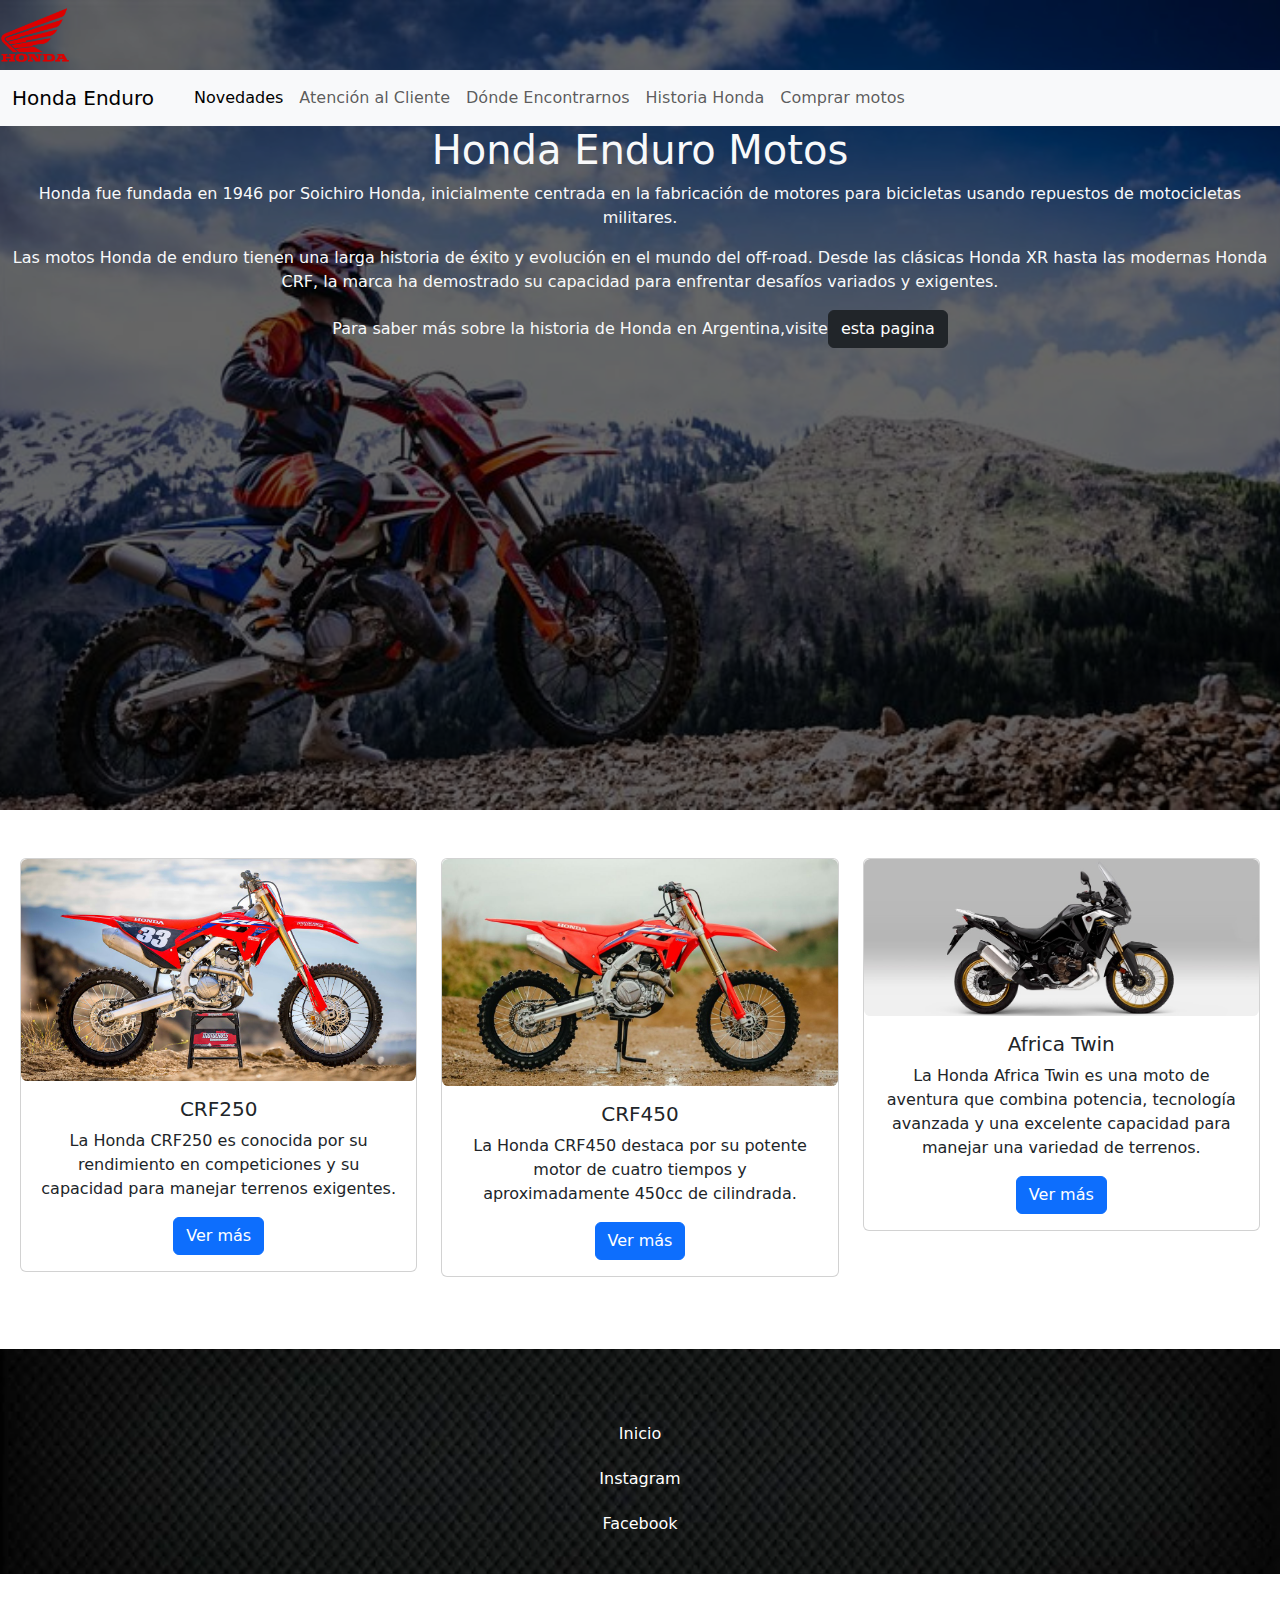
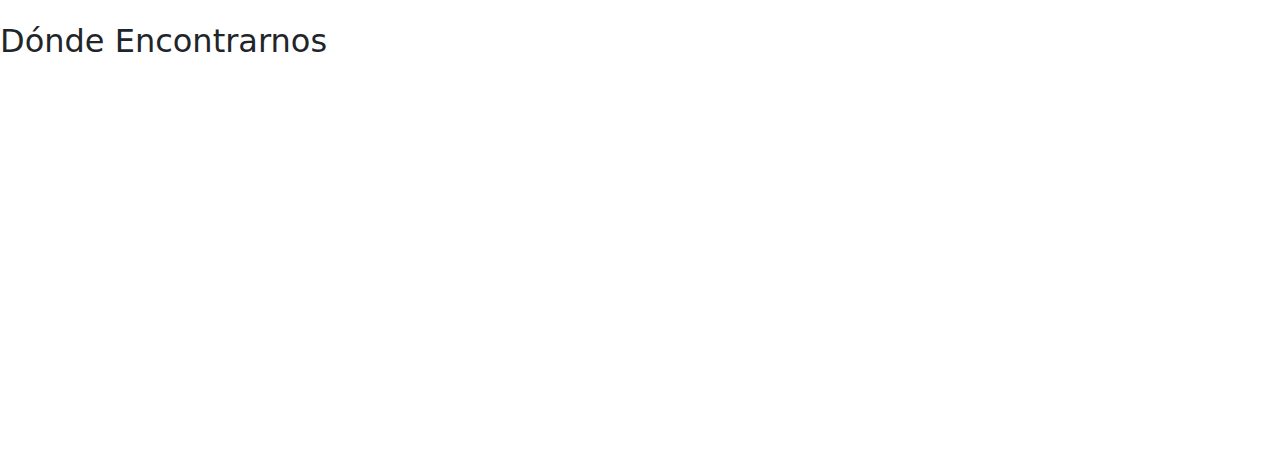
<file: index.html>
<!DOCTYPE html>
<html lang="es">
<head>
    <meta charset="UTF-8">
    <meta name="viewport" content="width=device-width, initial-scale=1.0">
    <title>HondaMotos</title>
    
    <link href="https://cdn.jsdelivr.net/npm/bootstrap@5.3.3/dist/css/bootstrap.min.css" rel="stylesheet" 
    integrity="sha384-QWTKZyjpPEjISv5WaRU9OFeRpok6YctnYmDr5pNlyT2bRjXh0JMhjY6hW+ALEwIH" crossorigin="anonymous">
    <!-- Link CSS -->
    <link rel="stylesheet" href="sass/styles.css">
    
</head>
<body>
    <header>
        <meta name="description" content="Honda motos">
        <meta name="keywords" content="Honda motos,Comprar moto Honda,Motos Honda precio,Modelos de motos Honda,Concesionarios Honda,Motos Honda 2024,Motos Honda en [ciudad]">

        <div class="oscurecerfondo">
            <img class="logo" src="imagenes/hondasinfondo.png" alt="Logo de Honda">
            <nav class="navbar navbar-expand-lg bg-body-tertiary">
                <div class="container-fluid">
                    <a class="navbar-brand" href="#">Honda Enduro</a>
                    <button class="navbar-toggler" type="button" data-bs-toggle="collapse" data-bs-target="#navbarNav" aria-controls="navbarNav" aria-expanded="false" aria-label="Toggle navigation">
                        <span class="navbar-toggler-icon"></span>
                    </button>
                    <div class="collapse navbar-collapse" id="navbarNav">
                        <ul class="navbar-nav">
                            <li class="nav-item">
                                <a class="nav-link active" aria-current="page" href="#inicio"></a>
                            </li>
                            <li class="nav-item">
                                <a class="nav-link active" aria-current="page" href="galeria/novedades.html">Novedades</a>
                            </li>
                            <li class="nav-item">
                                <a class="nav-link" href="atencion-al-cliente/atencion-cliente.html">Atención al Cliente</a>
                            </li>
                            <li class="nav-item">
                                <a class="nav-link" href="#ubicacion">Dónde Encontrarnos</a>
                            </li>
                            <li class="nav-item">
                                <a class="nav-link" href="historia-honda-arg/historia.html">Historia Honda</a>
                            </li>
                            <li class="nav-item">
                                <a class="nav-link" href="venta-motos/motos.html">Comprar motos</a>
                            </li>
                        </ul>
                    </div>
                </div>
            </nav>
            <!-- Historia -->
            <section class="text-light text-center h-75">
                <h1>Honda Enduro Motos</h1>
                <p>Honda fue fundada en 1946 por Soichiro Honda, inicialmente centrada en la fabricación de motores para bicicletas usando repuestos de motocicletas militares.</p>
                <p>Las motos Honda de enduro tienen una larga historia de éxito y evolución en el mundo del off-road. Desde las clásicas Honda XR hasta las modernas Honda CRF, la marca ha demostrado su capacidad para enfrentar desafíos variados y exigentes.</p>
                <p>Para saber más sobre la historia de Honda en Argentina,visite<a href="historia-honda-arg/historia.html" class="btn btn-dark">esta pagina</a></p>
            </section>
        </div>
    </header>

    <!-- Motos -->
    <section class="motos container-fluid py-5">
        <div class="row">
            <div class="col-12 col-md-4 mb-4">
                <div class="card" style="width: 100%;">
                    <img src="imagenes/crf250.jpg" class="card-img-top" alt="Moto CRF250">
                    <div class="card-body">
                        <h5 class="card-title">CRF250</h5>
                        <p class="card-text">La Honda CRF250 es conocida por su rendimiento en competiciones y su capacidad para manejar terrenos exigentes.</p>
                        <a href="venta-motos/motos.html" target="_blank" class="btn btn-primary">Ver más</a>
                    </div>
                </div>
            </div>
            <div class="col-12 col-md-4 mb-4">
                <div class="card" style="width: 100%;">
                    <img src="imagenes/crf450.jpeg" class="card-img-top" alt="Moto CRF450">
                    <div class="card-body">
                        <h5 class="card-title">CRF450</h5>
                        <p class="card-text">La Honda CRF450 destaca por su potente motor de cuatro tiempos y aproximadamente 450cc de cilindrada.</p>
                        <a href="venta-motos/motos.html" target="_blank" class="btn btn-primary">Ver más</a>
                    </div>
                </div>
            </div>
            <div class="col-12 col-md-4 mb-4">
                <div class="card" style="width: 100%;">
                    <img src="imagenes/africanegra.jpg" class="card-img-top" alt="Moto Africa Twin">
                    <div class="card-body">
                        <h5 class="card-title">Africa Twin</h5>
                        <p class="card-text">La Honda Africa Twin es una moto de aventura que combina potencia, tecnología avanzada y una excelente capacidad para manejar una variedad de terrenos.</p>
                        <a href="venta-motos/motos.html" target="_blank" class="btn btn-primary">Ver más</a>
                    </div>
                </div>
            </div>
        </div>
    </section>

    <!-- Fondo Negro y Footer -->
    <section class="fondonegro py-5">
        <div class="contacto text-center">
            <a href="#" class="d-block mb-3">Inicio</a>
            <a href="https://www.instagram.com/hondamotosargentina/" class="d-block mb-3">Instagram</a>
            <a href="https://www.facebook.com/HondaMotorArgentina?locale=es_LA" class="d-block mb-3">Facebook</a>
        </div>
    </section>

    <!-- Ubicación -->
    <section id="ubicacion" class="py-5">
        <h2>Dónde Encontrarnos</h2>
        <iframe src="https://www.google.com/maps/embed?pb=!1m18!1m12!1m3!1d52406.5152696939!2d-58.30929992465599!3d-34.82085297630572!2m3!1f0!2f0!3f0!3m2!1i1024!2i768!4f13.1!3m3!1m2!1s0x95a3293c81df57f7%3A0x75605ebd8b5603ce!2sHonda%20Motosur!5e0!3m2!1ses-419!2sar!4v1721252859221!5m2!1ses-419!2sar" width="100%" height="350" style="border:0;" allowfullscreen="" loading="lazy" referrerpolicy="no-referrer-when-downgrade"></iframe>
    </section>

    <script src="https://cdn.jsdelivr.net/npm/bootstrap@5.3.3/dist/js/bootstrap.bundle.min.js" integrity="sha384-YvpcrYf0tY3lHB60NNkmXc5s9fDVZLESaAA55NDzOxhy9GkcIdslK1eN7N6jIeHz" crossorigin="anonymous"></script>
</body>
</html>
</file>
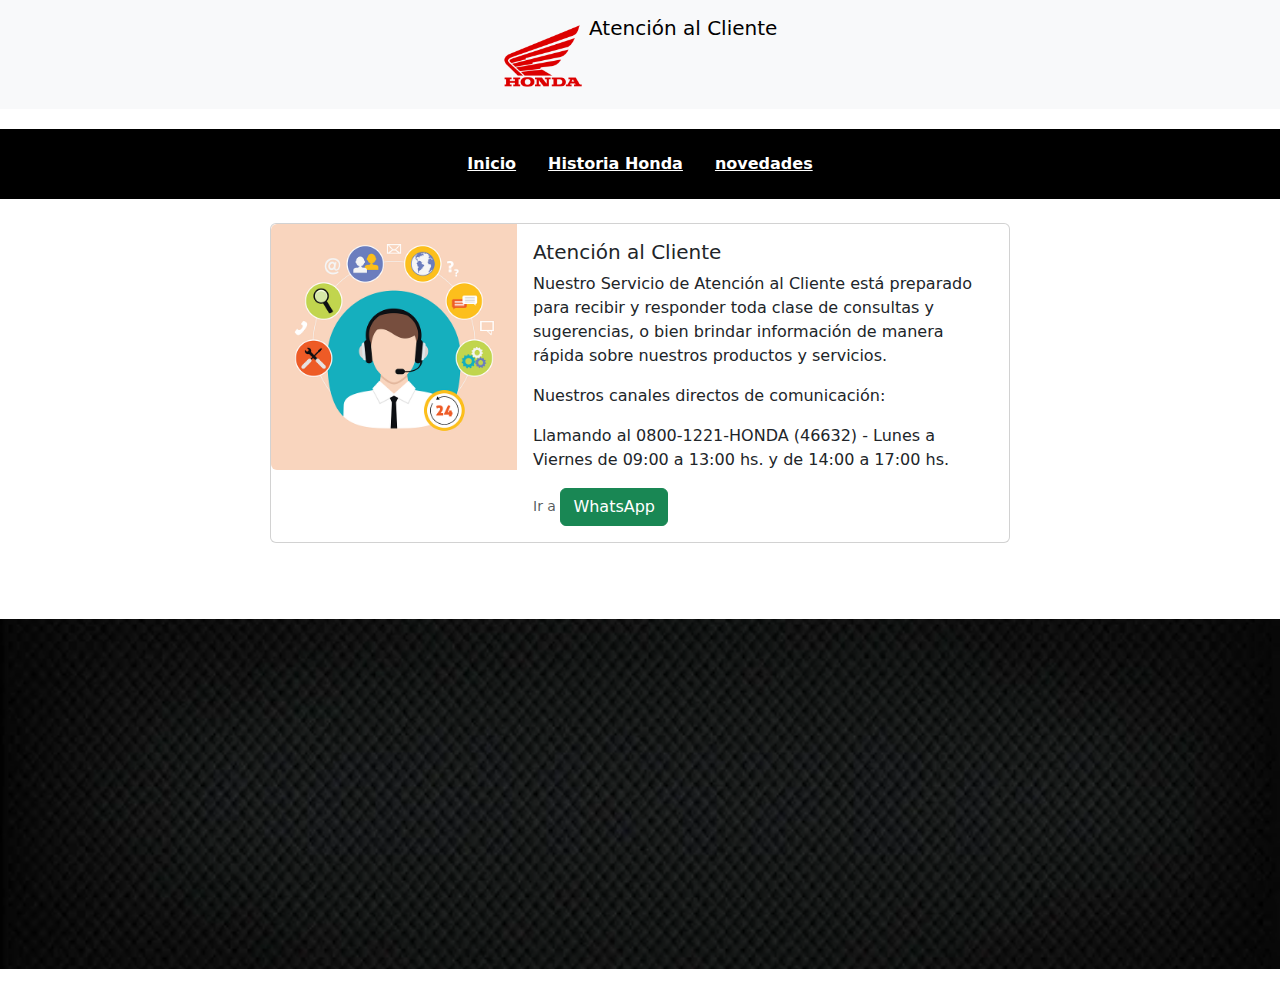
<file: atencion-al-cliente/atencion-cliente.html>
<!DOCTYPE html>
<html lang="es">
<head>
    <meta charset="UTF-8">
    <meta name="viewport" content="width=device-width, initial-scale=1.0">
    <title>Atención al Cliente</title>
    <!-- Link CSS -->
    <link rel="stylesheet" href="../sass/atencion-cliente.css">
    <link href="https://cdn.jsdelivr.net/npm/bootstrap@5.3.3/dist/css/bootstrap.min.css" rel="stylesheet" integrity="sha384-QWTKZyjpPEjISv5WaRU9OFeRpok6YctnYmDr5pNlyT2bRjXh0JMhjY6hW+ALEwIH" crossorigin="anonymous">
</head>
<body>
    <!-- Navbar -->
    <nav class="navbar bg-body-tertiary">
        <div class="container-fluid text-center">
            <a class="navbar-brand mx-auto" href="#">
                <img src="../imagenes/hondasinfondo.png" alt="Logo Honda" width="80" height="80" class="d-inline-block align-text-top">
                Atención al Cliente                    
            </a>
        </div>
    </nav>

    <!-- Barra de navegación secundaria -->
    <div class="barra-negra d-flex justify-content-center py-2">
        <a href="../index.html" class="text-white mx-3">Inicio</a>
        <a href="../historia-honda-arg/historia.html" class="text-white mx-3">Historia Honda</a>
        <a href="../galeria/novedades.html" class="text-white mx-3">novedades</a>
    </div>

  
    <div class="container d-flex justify-content-center my-4">
        <div class="card mb-3" style="max-width: 740px;">
            <div class="row g-0">
                <div class="col-md-4">
                    <img src="../img-atencion-cliente/atencion-cliente.webp" class="img-fluid rounded-start" alt="Atención al Cliente">
                </div>
                <div class="col-md-8">
                    <div class="card-body">
                        <h5 class="card-title">Atención al Cliente</h5>
                        <p class="card-text">Nuestro Servicio de Atención al Cliente está preparado para recibir y responder toda clase de consultas y sugerencias, o bien brindar información de manera rápida sobre nuestros productos y servicios.</p>
                        <p>Nuestros canales directos de comunicación:</p>
                        <p>Llamando al 0800-1221-HONDA (46632) - Lunes a Viernes de 09:00 a 13:00 hs. y de 14:00 a 17:00 hs.</p>
                        <p class="card-text">
                            <small class="text-body-secondary">
                                Ir a <a href="https://www.whatsapp.com/?lang=es_LA" class="btn btn-success" target="_blank" rel="noopener noreferrer">WhatsApp</a>
                            </small>
                        </p>
                    </div>
                </div>
            </div>
        </div>
    </div>

    <div class="oscurecerfondo py-3">
        <div class="barra-negra-dos"></div>
    </div>

    <!-- Scripts de Bootstrap -->
    <script src="https://cdn.jsdelivr.net/npm/bootstrap@5.3.3/dist/js/bootstrap.bundle.min.js" integrity="sha384-YvpcrYf0tY3lHB60NNkmXc5s9fDVZLESaAA55NDzOxhy9GkcIdslK1eN7N6jIeHz" crossorigin="anonymous"></script>
</body>
</html>
</file>
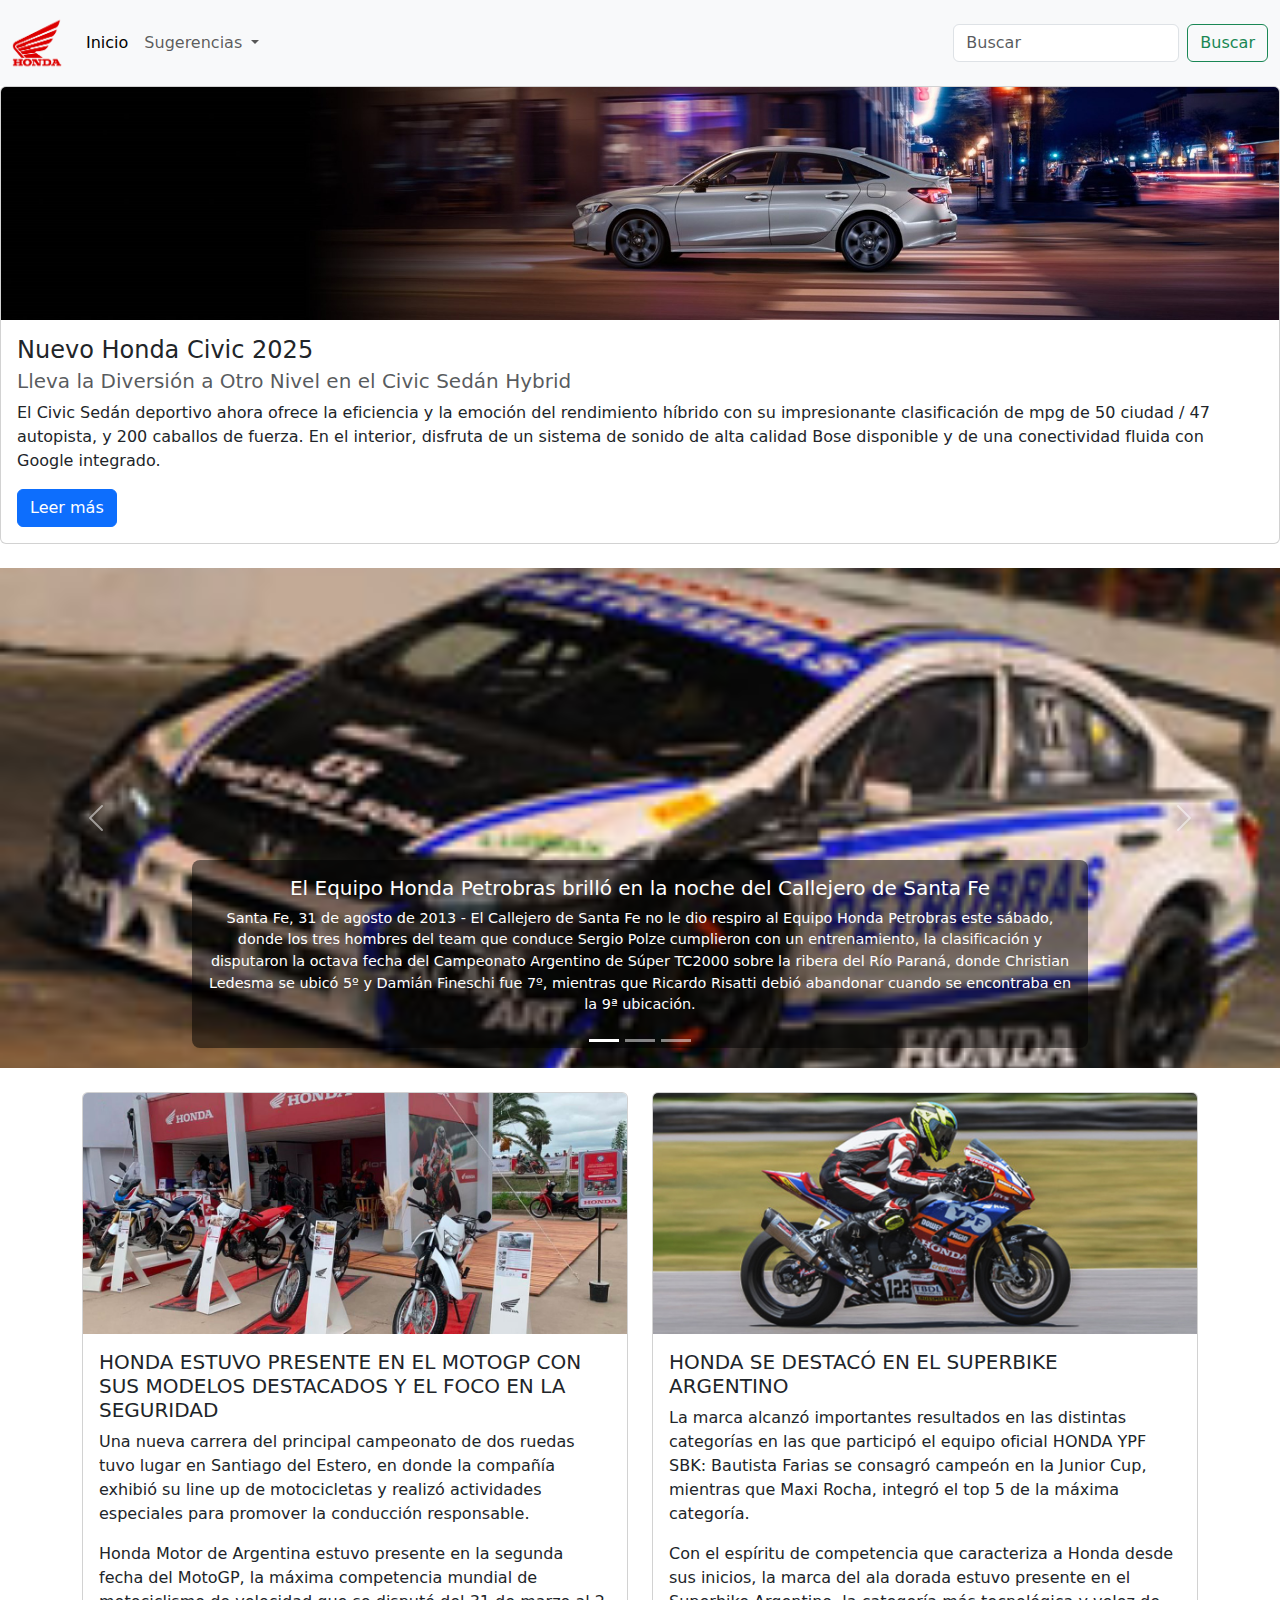
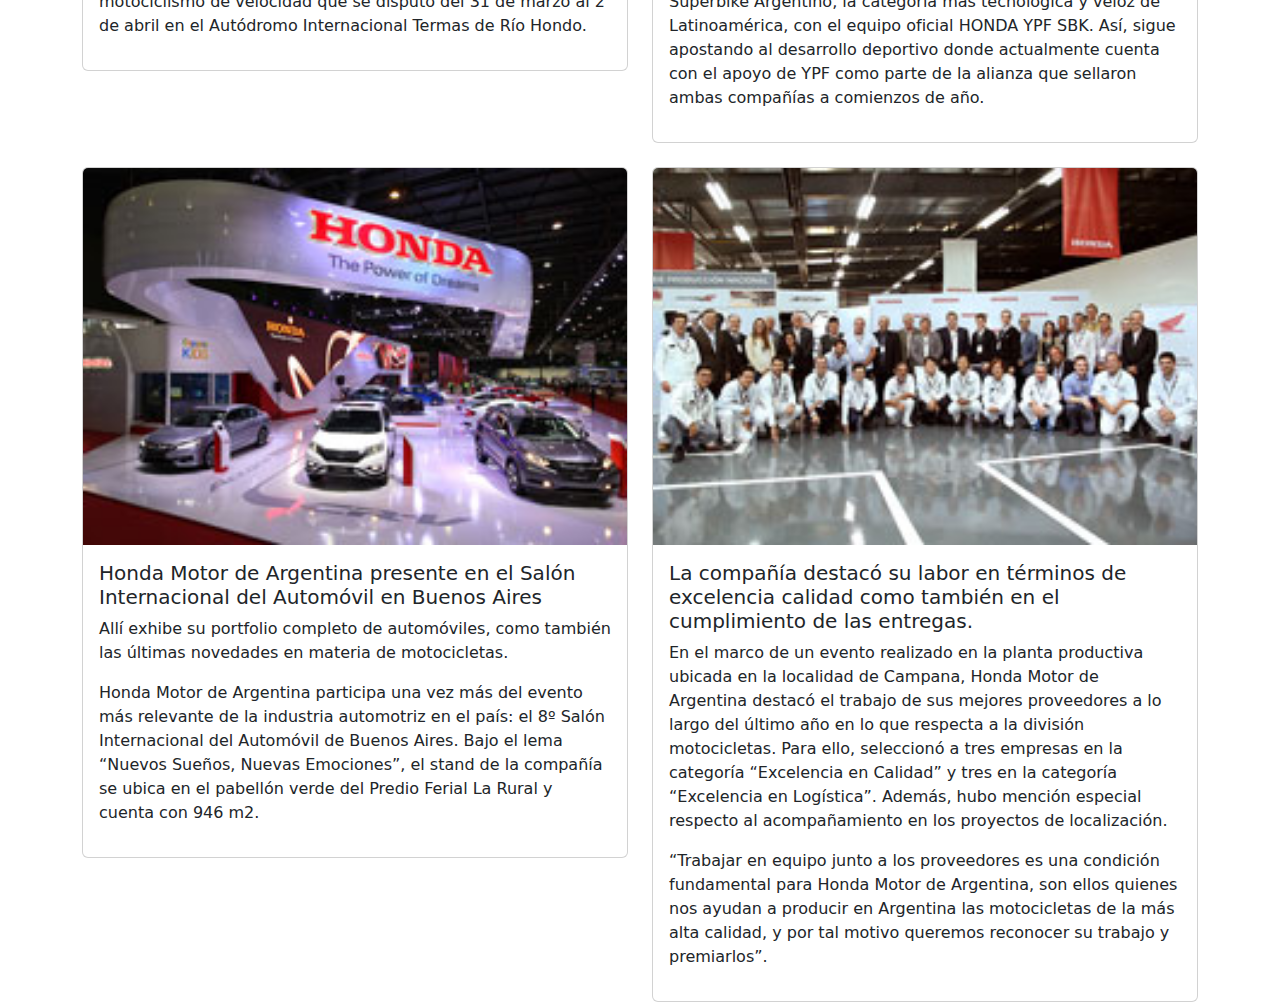
<file: galeria/novedades.html>
<!DOCTYPE html>
<html lang="es">
<head>
    <meta charset="UTF-8">
    <meta name="viewport" content="width=device-width, initial-scale=1.0">
    <meta name="description" content="Página de novedades de Honda con noticias sobre modelos, eventos y más.">
    <title>Novedades Honda</title>
    
    <!-- Bootstrap CSS -->
    <link href="https://cdn.jsdelivr.net/npm/bootstrap@5.3.3/dist/css/bootstrap.min.css" rel="stylesheet" integrity="sha384-QWTKZyjpPEjISv5WaRU9OFeRpok6YctnYmDr5pNlyT2bRjXh0JMhjY6hW+ALEwIH" crossorigin="anonymous">
    <link rel="stylesheet" href="../sass/novedades.css">
</head>
<body>
    <!-- Navegación -->
    <nav class="navbar navbar-expand-lg navbar-light bg-body-tertiary">
        <div class="container-fluid">
            <a class="navbar-brand" href="../index.html">
                <img src="../imagenes/hondasinfondo.png" alt="Logo de Honda" width="50" height="60">
            </a>
            <button class="navbar-toggler" type="button" data-bs-toggle="collapse" data-bs-target="#navbarSupportedContent" aria-controls="navbarSupportedContent" aria-expanded="false" aria-label="Toggle navigation">
                <span class="navbar-toggler-icon"></span>
            </button>
            <div class="collapse navbar-collapse" id="navbarSupportedContent">
                <ul class="navbar-nav me-auto mb-2 mb-lg-0">
                    <li class="nav-item">
                        <a class="nav-link active" aria-current="page" href="../index.html">Inicio</a>
                    </li>
                    <li class="nav-item dropdown">
                        <a class="nav-link dropdown-toggle" href="#" role="button" data-bs-toggle="dropdown" aria-expanded="false">
                            Sugerencias
                        </a>
                        <ul class="dropdown-menu">
                            <li><a class="dropdown-item" href="../venta-motos/motos.html">Comprar motos</a></li>
                            <li><a class="dropdown-item" href="#tendencia">Tendencia</a></li>
                            <li><a class="dropdown-item" href="../atencion-al-cliente/atencion-cliente.html">Atención al Cliente</a></li>
                        </ul>
                    </li>
                </ul>
                <form class="d-flex" role="search">
                    <input class="form-control me-2" type="search" placeholder="Buscar" aria-label="Search">
                    <button class="btn btn-outline-success" type="submit">Buscar</button>
                </form>
            </div>
        </div>
    </nav>

    <!-- Contenido Principal -->
    <header>
        <!-- Sección de Información del Honda Civic -->
        <section class="mb-4">
            <div class="card">
                <img src="img-novedades/honda-civic.jpg" class="card-img-top" alt="Honda Civic">
                <div class="card-body">
                    <h4 class="card-title">Nuevo Honda Civic 2025</h4>
                    <h5 class="card-subtitle mb-2 text-muted">Lleva la Diversión a Otro Nivel en el Civic Sedán Hybrid</h5>
                    <p class="card-text">El Civic Sedán deportivo ahora ofrece la eficiencia y la emoción del rendimiento híbrido con su impresionante clasificación de mpg de 50 ciudad / 47 autopista, y 200 caballos de fuerza. En el interior, disfruta de un sistema de sonido de alta calidad Bose disponible y de una conectividad fluida con Google integrado.</p>
                    <a href="#" class="btn btn-primary">Leer más</a>
                </div>
            </div>
        </section>

        <!-- Carrusel -->
        <section id="tendencia" class="mb-4">
            <div id="carouselExampleCaptions" class="carousel slide">
                <div class="carousel-indicators">
                    <button type="button" data-bs-target="#carouselExampleCaptions" data-bs-slide-to="0" class="active" aria-current="true" aria-label="Slide 1"></button>
                    <button type="button" data-bs-target="#carouselExampleCaptions" data-bs-slide-to="1" aria-label="Slide 2"></button>
                    <button type="button" data-bs-target="#carouselExampleCaptions" data-bs-slide-to="2" aria-label="Slide 3"></button>
                </div>
                <div class="carousel-inner">
                    <div class="carousel-item active">
                        <img src="img-novedades/petrobras.jpg" class="d-block w-100" alt="Evento Honda Petrobras">
                        <div class="carousel-caption d-none d-md-block">
                            <h5>El Equipo Honda Petrobras brilló en la noche del Callejero de Santa Fe</h5>
                            <p>Santa Fe, 31 de agosto de 2013 - El Callejero de Santa Fe no le dio respiro al Equipo Honda Petrobras este sábado, donde los tres hombres del team que conduce Sergio Polze cumplieron con un entrenamiento, la clasificación y disputaron la octava fecha del Campeonato Argentino de Súper TC2000 sobre la ribera del Río Paraná, donde Christian Ledesma se ubicó 5º y Damián Fineschi fue 7º, mientras que Ricardo Risatti debió abandonar cuando se encontraba en la 9ª ubicación.</p>
                        </div>
                    </div>
                    <div class="carousel-item">
                        <img src="img-novedades/petrobras2.jpg" class="d-block w-100" alt="Evento Honda Petrobras en Junín">
                        <div class="carousel-caption d-none d-md-block">
                            <h5>Muy buen resultado del Equipo Honda Petrobras en Junín</h5>
                            <p>Junín, 10 de agosto de 2013 - Con una gran remontada de Damián Fineschi, que largó 20º y llegó en 7º lugar, el Equipo Honda Petrobras consiguió traducir en números sus esfuerzos en la séptima final del Campeonato Argentino de Súper TC2000 este sábado en Junín, donde además tanto Ricardo Risatti como Christian Ledesma fueron protagonistas destacados del equipo que dirige Sergio Polze.</p>
                        </div>
                    </div>
                    <div class="carousel-item">
                        <img src="img-novedades/petrobras3.jpg" class="d-block w-100" alt="Evento Honda Petrobras en Termas de Río Hondo">
                        <div class="carousel-caption d-none d-md-block">
                            <h5>Excelente domingo del Equipo Honda Petrobras en Termas de Río Hondo</h5>
                            <p>Santiago del Estero, 14 de julio de 2013. El Equipo Honda Petrobras se va por demás satisfecho de este singular trazado luego de haber sido protagonista destacado de la 6ª etapa del Campeonato Argentino de Súper TC2000, donde sus 3 representantes terminaron dentro de los 11 mejores sumando importantes puntos para el equipo que dirige Sergio Polze.</p>
                        </div>
                    </div>
                </div>
                <button class="carousel-control-prev" type="button" data-bs-target="#carouselExampleCaptions" data-bs-slide="prev">
                    <span class="carousel-control-prev-icon" aria-hidden="true"></span>
                    <span class="visually-hidden">Previous</span>
                </button>
                <button class="carousel-control-next" type="button" data-bs-target="#carouselExampleCaptions" data-bs-slide="next">
                    <span class="carousel-control-next-icon" aria-hidden="true"></span>
                    <span class="visually-hidden">Next</span>
                </button>
            </div>
        </section>
        

        <!-- Galería -->
        <section id="galeria">
            <div class="container">
                <div class="row row-cols-1 row-cols-md-2 g-4">
                    <div class="col">
                        <div class="card">
                            <img src="img-novedades/motos-honda-galeria.jpg" class="card-img-top" alt="Motos Honda">
                            <div class="card-body">
                                <h5 class="card-title">HONDA ESTUVO PRESENTE EN EL MOTOGP CON SUS MODELOS DESTACADOS Y EL FOCO EN LA SEGURIDAD</h5>
                                <p class="card-text">Una nueva carrera del principal campeonato de dos ruedas tuvo lugar en Santiago del Estero, en donde la compañía exhibió su line up de motocicletas y realizó actividades especiales para promover la conducción responsable.</p>
                                <p>Honda Motor de Argentina estuvo presente en la segunda fecha del MotoGP, la máxima competencia mundial de motociclismo de velocidad que se disputó del 31 de marzo al 2 de abril en el Autódromo Internacional Termas de Río Hondo.</p>
                            </div>
                        </div>
                    </div>
                    <div class="col">
                        <div class="card">
                            <img src="img-novedades/honda-bike-galeria.jpg" class="card-img-top" alt="Honda Superbike">
                            <div class="card-body">
                                <h5 class="card-title">HONDA SE DESTACÓ EN EL SUPERBIKE ARGENTINO</h5>
                                <p class="card-text">La marca alcanzó importantes resultados en las distintas categorías en las que participó el equipo oficial HONDA YPF SBK: Bautista Farias se consagró campeón en la Junior Cup, mientras que Maxi Rocha, integró el top 5 de la máxima categoría.</p>
                                <p>Con el espíritu de competencia que caracteriza a Honda desde sus inicios, la marca del ala dorada estuvo presente en el Superbike Argentino, la categoría más tecnológica y veloz de Latinoamérica, con el equipo oficial HONDA YPF SBK. Así, sigue apostando al desarrollo deportivo donde actualmente cuenta con el apoyo de YPF como parte de la alianza que sellaron ambas compañías a comienzos de año.</p>
                            </div>
                        </div>
                    </div>
                    <div class="col">
                        <div class="card">
                            <img src="img-novedades/honda-autos-galeria.jpg" class="card-img-top" alt="Honda Motor de Argentina">
                            <div class="card-body">
                                <h5 class="card-title">Honda Motor de Argentina presente en el Salón Internacional del Automóvil en Buenos Aires</h5>
                                <p class="card-text">Allí exhibe su portfolio completo de automóviles, como también las últimas novedades en materia de motocicletas.</p>
                                <p>Honda Motor de Argentina participa una vez más del evento más relevante de la industria automotriz en el país: el 8º Salón Internacional del Automóvil de Buenos Aires. Bajo el lema “Nuevos Sueños, Nuevas Emociones”, el stand de la compañía se ubica en el pabellón verde del Predio Ferial La Rural y cuenta con 946 m2.</p>
                            </div>
                        </div>
                    </div>
                    <div class="col">
                        <div class="card">
                            <img src="img-novedades/honda-provedores-galeria.jpg" class="card-img-top" alt="Proveedores de la división de motos">
                            <div class="card-body">
                                <h5 class="card-title">La compañía destacó su labor en términos de excelencia calidad como también en el cumplimiento de las entregas.</h5>
                                <p class="card-text">En el marco de un evento realizado en la planta productiva ubicada en la localidad de Campana, Honda Motor de Argentina destacó el trabajo de sus mejores proveedores a lo largo del último año en lo que respecta a la división motocicletas. Para ello, seleccionó a tres empresas en la categoría “Excelencia en Calidad” y tres en la categoría “Excelencia en Logística”. Además, hubo mención especial respecto al acompañamiento en los proyectos de localización.</p>
                                <p>“Trabajar en equipo junto a los proveedores es una condición fundamental para Honda Motor de Argentina, son ellos quienes nos ayudan a producir en Argentina las motocicletas de la más alta calidad, y por tal motivo queremos reconocer su trabajo y premiarlos”.</p>
                            </div>
                        </div>
                    </div>
                </div>
            </div>
        </section>
    </header>

    <!-- Scripts de Bootstrap -->
    <script src="https://cdn.jsdelivr.net/npm/bootstrap@5.3.3/dist/js/bootstrap.bundle.min.js" integrity="sha384-YvpcrYf0tY3lHB60NNkmXc5s9fDVZLESaAA55NDzOxhy9GkcIdslK1eN7N6jIeHz" crossorigin="anonymous"></script>
</body>
</html>
</file>
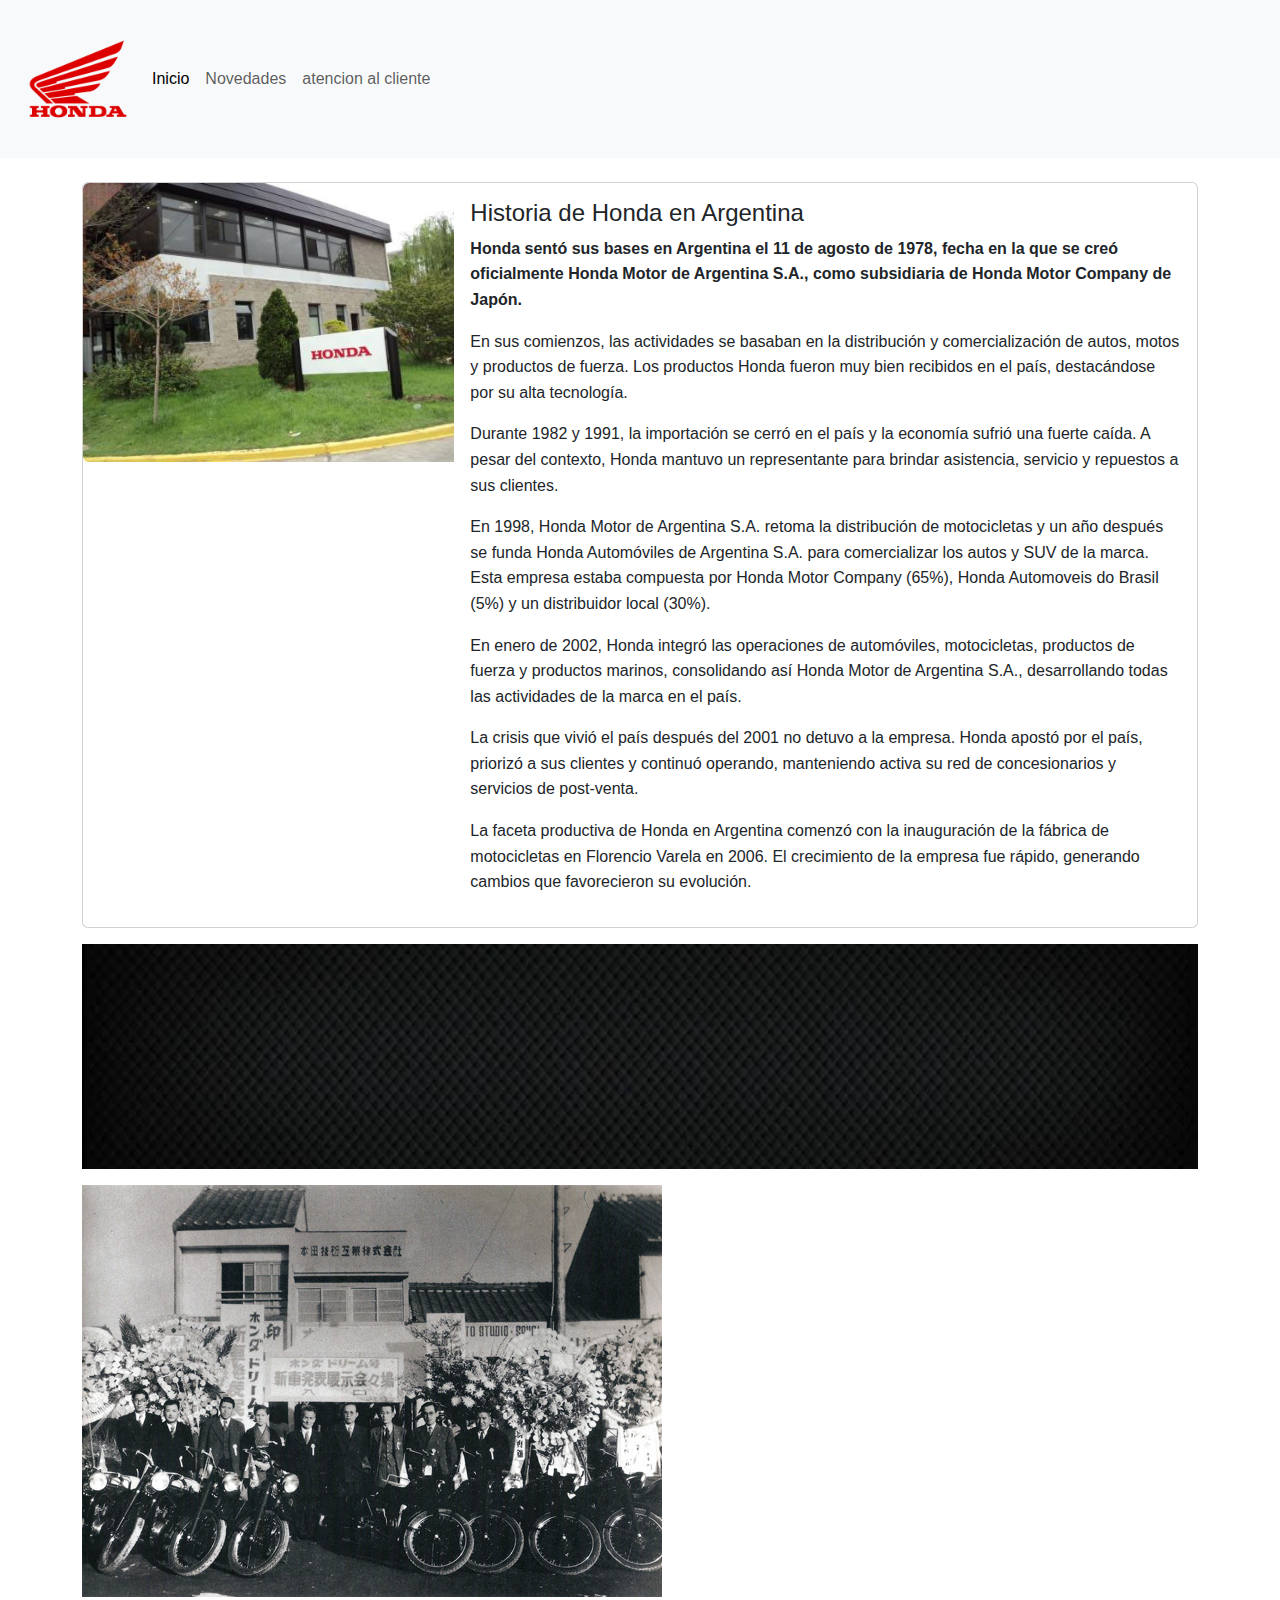
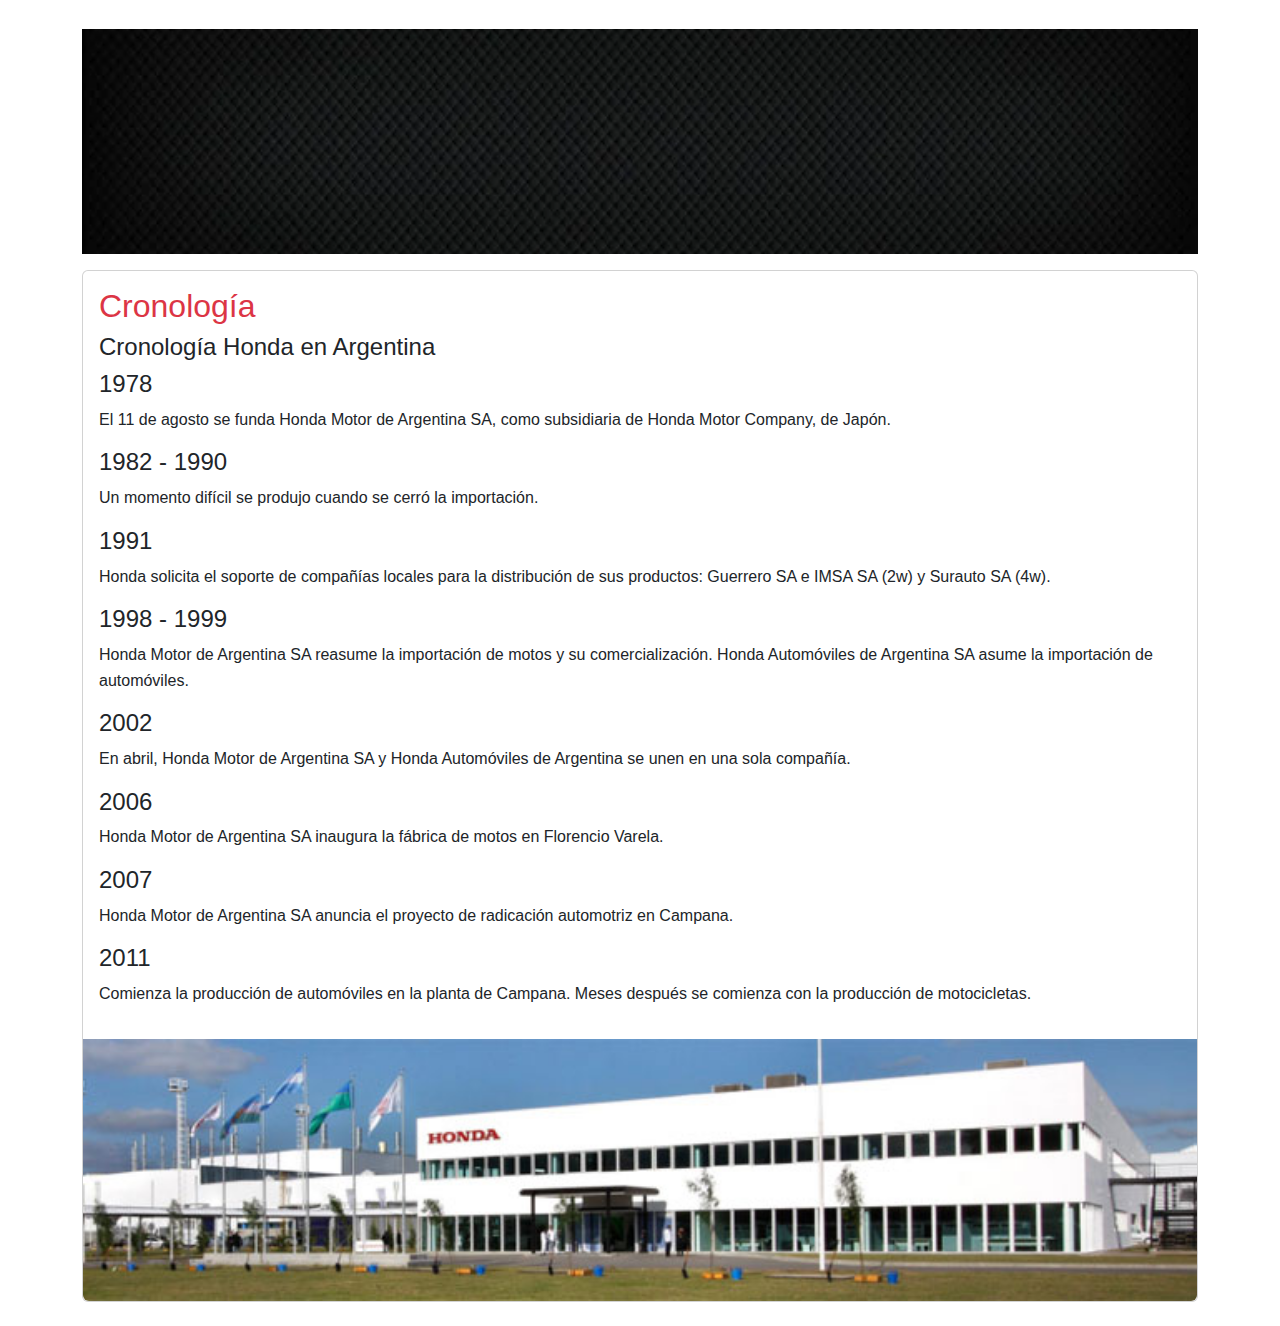
<file: historia-honda-arg/historia.html>
<!DOCTYPE html>
<html lang="es">
<head>
    <meta charset="UTF-8">
    <meta name="viewport" content="width=device-width, initial-scale=1.0">
    <title>Historia Honda Argentina</title>
    
    <link href="https://cdn.jsdelivr.net/npm/bootstrap@5.3.3/dist/css/bootstrap.min.css" rel="stylesheet" integrity="sha384-QWTKZyjpPEjISv5WaRU9OFeRpok6YctnYmDr5pNlyT2bRjXh0JMhjY6hW+ALEwIH" crossorigin="anonymous">
    
    <!-- Link CSS -->
    <link rel="stylesheet" href="../sass/historiahonda.css">

</head>
<body>
    <header>
        <nav class="navbar navbar-expand-lg bg-body-tertiary">
            <div class="container-fluid">
              <a class="navbar-brand" href="#"><img src="../imagenes/hondasinfondo.png" alt=""></a>
              <button class="navbar-toggler" type="button" data-bs-toggle="collapse" data-bs-target="#navbarNavDropdown" aria-controls="navbarNavDropdown" aria-expanded="false" aria-label="Toggle navigation">
                <span class="navbar-toggler-icon"></span>
              </button>
              <div class="collapse navbar-collapse" id="navbarNavDropdown">
                <ul class="navbar-nav">
                  <li class="nav-item">
                    <a class="nav-link active" aria-current="page" href="../index.html">Inicio</a>
                  </li>
                  <li class="nav-item">
                    <a class="nav-link" href="../galeria/novedades.html">Novedades</a>
                  </li>
                  <li class="nav-item">
                    <a class="nav-link" href="../atencion-al-cliente/atencion-cliente.html">atencion al cliente</a>
                  </li>
                </div>
            </div>
          </nav>
    </header>

    <div class="container mt-4">
        <!-- Tarjeta de Historia de Honda -->
        <div class="card mb-3">
            <div class="row g-0">
                <div class="col-md-4">
                    <img src="img-hisotoria-honda/honda-historia.arg.jpg" class="img-fluid rounded-start" alt="Planta de Honda en Campana">
                </div>
                <div class="col-md-8">
                    <div class="card-body">
                        <h5 class="card-title">Historia de Honda en Argentina</h5>
                        <p class="card-text fs-6"><strong>Honda sentó sus bases en Argentina el 11 de agosto de 1978, fecha en la que se creó oficialmente Honda Motor de Argentina S.A., como subsidiaria de Honda Motor Company de Japón.</strong></p>
                        <p>En sus comienzos, las actividades se basaban en la distribución y comercialización de autos, motos y productos de fuerza. Los productos Honda fueron muy bien recibidos en el país, destacándose por su alta tecnología.</p>
                        <p>Durante 1982 y 1991, la importación se cerró en el país y la economía sufrió una fuerte caída. A pesar del contexto, Honda mantuvo un representante para brindar asistencia, servicio y repuestos a sus clientes.</p>
                        <p>En 1998, Honda Motor de Argentina S.A. retoma la distribución de motocicletas y un año después se funda Honda Automóviles de Argentina S.A. para comercializar los autos y SUV de la marca. Esta empresa estaba compuesta por Honda Motor Company (65%), Honda Automoveis do Brasil (5%) y un distribuidor local (30%).</p>
                        <p>En enero de 2002, Honda integró las operaciones de automóviles, motocicletas, productos de fuerza y productos marinos, consolidando así Honda Motor de Argentina S.A., desarrollando todas las actividades de la marca en el país.</p>
                        <p>La crisis que vivió el país después del 2001 no detuvo a la empresa. Honda apostó por el país, priorizó a sus clientes y continuó operando, manteniendo activa su red de concesionarios y servicios de post-venta.</p>
                        <p>La faceta productiva de Honda en Argentina comenzó con la inauguración de la fábrica de motocicletas en Florencio Varela en 2006. El crecimiento de la empresa fue rápido, generando cambios que favorecieron su evolución.</p>
                    </div>
                </div>
            </div>
        </div>

        <!-- Barra Negra -->
        <div class="barra-negra"></div>
        <!-- Imagen adicional -->
        <img src="img-hisotoria-honda/honda-historia-motos.jpg" class="img-fluid mb-3" alt="Imagen de motocicletas Honda">

<!-- Barra Negra -->
<div class="barra-negra"></div>
<!-- Tarjeta de Cronología -->
        
        <div class="card">
            <div class="card-body">
              <h2 class="text-danger">Cronología</h2>  
              <h5 class="card-title">Cronología Honda en Argentina</h5>
 
                <h4>1978</h4>
                <p>El 11 de agosto se funda Honda Motor de Argentina SA, como subsidiaria de Honda Motor Company, de Japón.</p>
                <h4>1982 - 1990</h4>
                <p>Un momento difícil se produjo cuando se cerró la importación.</p>
                <h4>1991</h4>
                <p>Honda solicita el soporte de compañías locales para la distribución de sus productos: Guerrero SA e IMSA SA (2w) y Surauto SA (4w).</p>
                <h4>1998 - 1999</h4>
                <p>Honda Motor de Argentina SA reasume la importación de motos y su comercialización. Honda Automóviles de Argentina SA asume la importación de automóviles.</p>
                <h4>2002</h4>
                <p>En abril, Honda Motor de Argentina SA y Honda Automóviles de Argentina se unen en una sola compañía.</p>
                <h4>2006</h4>
                <p>Honda Motor de Argentina SA inaugura la fábrica de motos en Florencio Varela.</p>
                <h4>2007</h4>
                <p>Honda Motor de Argentina SA anuncia el proyecto de radicación automotriz en Campana.</p>
                <h4>2011</h4>
                <p>Comienza la producción de automóviles en la planta de Campana. Meses después se comienza con la producción de motocicletas.</p>
            
              </div>
            <img src="img-hisotoria-honda/honda-arg.jpg" class="img-fluid rounded-bottom" alt="Imagen histórica de Honda">
        </div>
    </div>

    <!-- Bootstrap JS -->
    <script src="https://cdn.jsdelivr.net/npm/bootstrap@5.3.3/dist/js/bootstrap.bundle.min.js" integrity="sha384-YvpcrYf0tY3lHB60NNkmXc5s9fDVZLESaAA55NDzOxhy9GkcIdslK1eN7N6jIeHz" crossorigin="anonymous"></script>
</body>
</html>
</file>
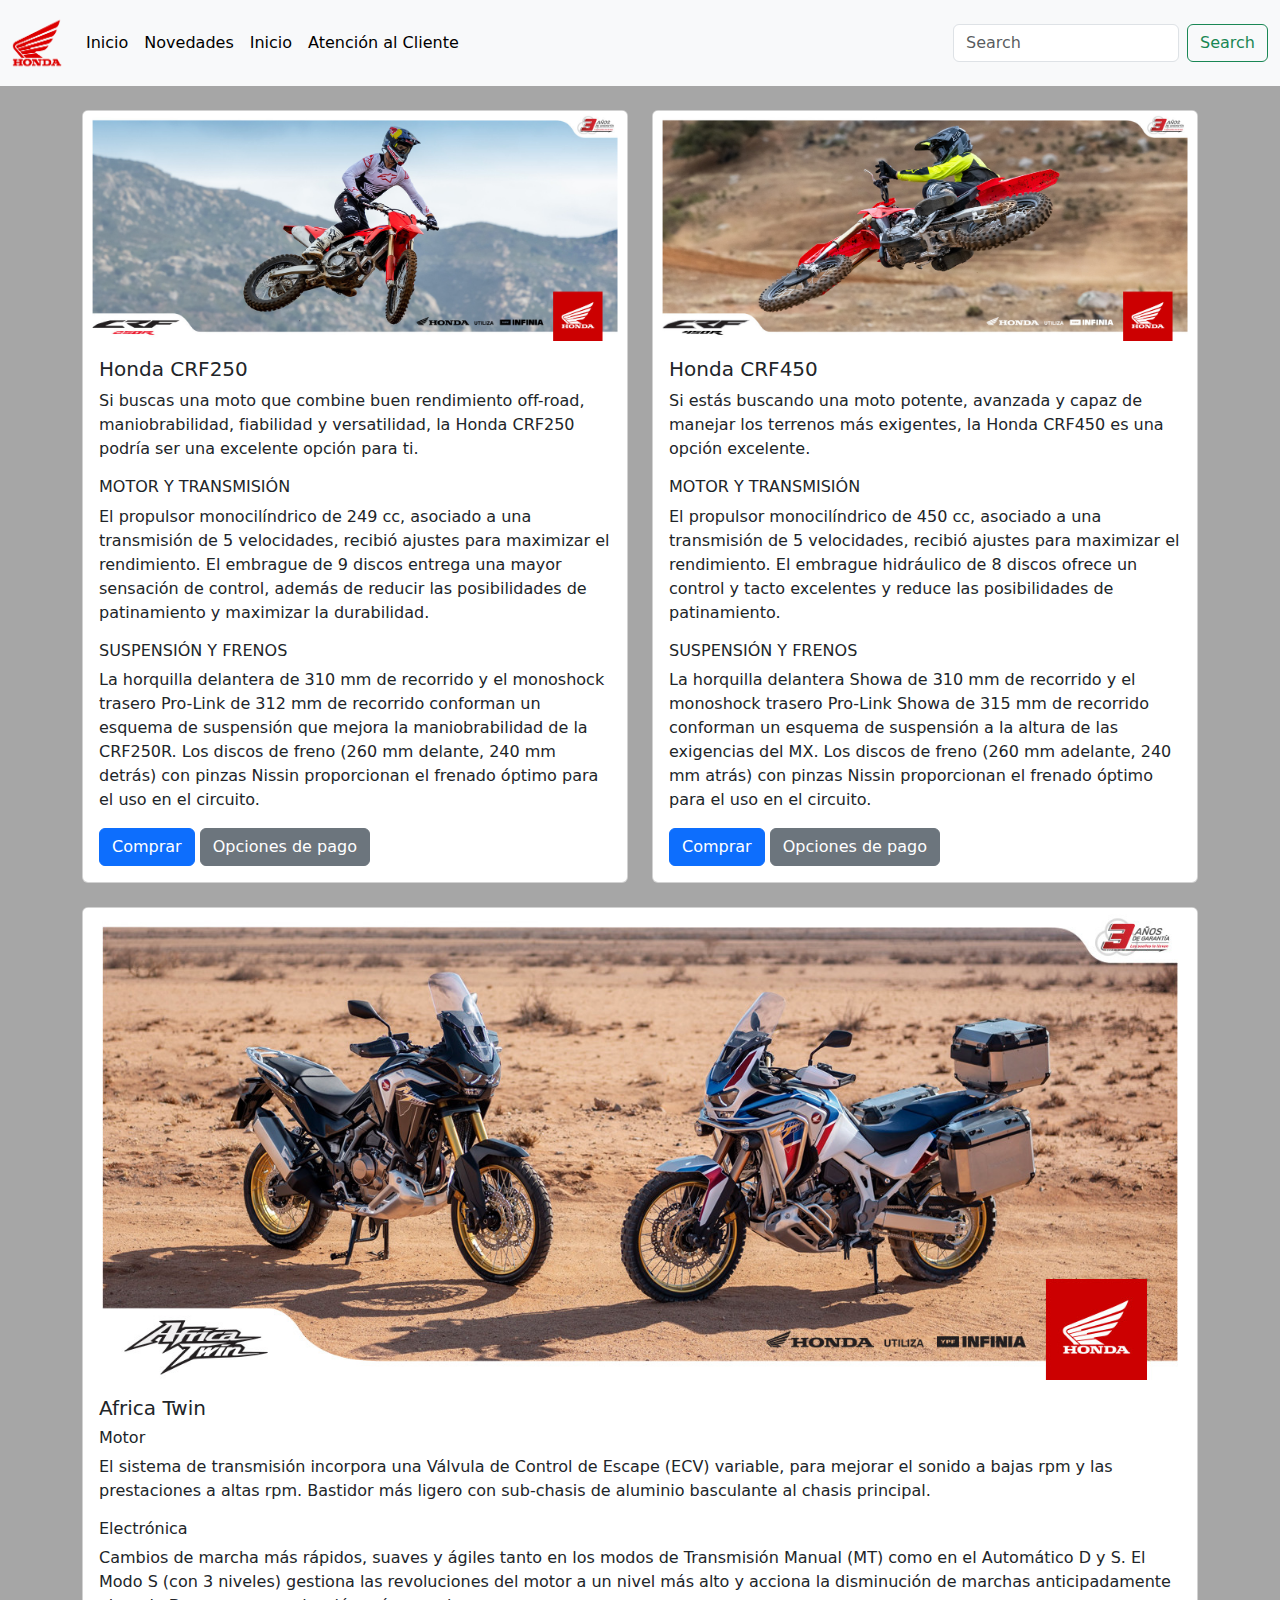
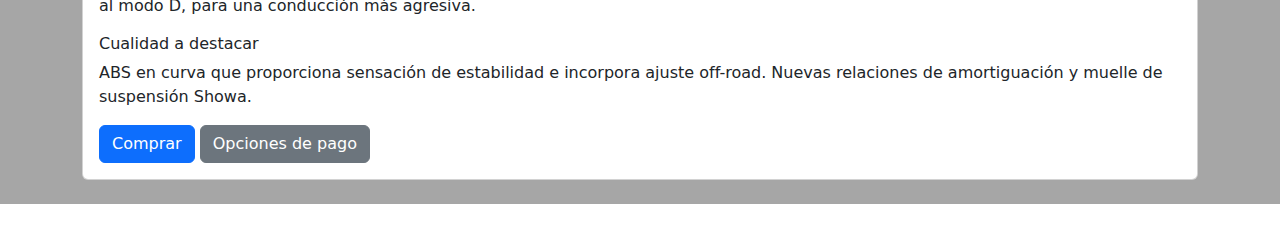
<file: venta-motos/motos.html>
<!DOCTYPE html>
<html lang="es">
<head>
    <meta charset="UTF-8">
    <meta name="viewport" content="width=device-width, initial-scale=1.0">
    <!-- Enlace a CSS -->
    <link rel="stylesheet" href="../sass/motos.css">
    <link href="https://cdn.jsdelivr.net/npm/bootstrap@5.3.3/dist/css/bootstrap.min.css" rel="stylesheet" integrity="sha384-QWTKZyjpPEjISv5WaRU9OFeRpok6YctnYmDr5pNlyT2bRjXh0JMhjY6hW+ALEwIH" crossorigin="anonymous">
    <title>ComprarMotos</title>
</head>
<body>
    <header>
     <nav class="navbar navbar-expand-lg bg-body-tertiary">
        <div class="container-fluid">
            <a class="navbar-brand" href="#">
                <img src="../imagenes/hondasinfondo.png" alt="Honda Logo" width="50" height="60">
            </a>
            <button class="navbar-toggler" type="button" data-bs-toggle="collapse" data-bs-target="#navbarSupportedContent" aria-controls="navbarSupportedContent" aria-expanded="false" aria-label="Toggle navigation">
                <span class="navbar-toggler-icon"></span>
            </button>
            <div class="collapse navbar-collapse" id="navbarSupportedContent">
                <ul class="navbar-nav me-auto mb-2 mb-lg-0">
                    <li class="nav-item">
                        <a class="nav-link active" aria-current="page" href="../index.html">Inicio</a>
                    </li>
                    <li class="nav-item">
                        <a class="nav-link active" aria-current="page" href="../galeria/novedades.html">Novedades</a>
                    </li>
                    <li class="nav-item">
                        <a class="nav-link active" aria-current="page" href="../index.html">Inicio</a>
                    </li>
                    <li class="nav-item">
                        <a class="nav-link active" aria-current="page" href="../atencion-al-cliente/atencion-cliente.html">Atención al Cliente</a>
                    </li>
                </ul>
                <form class="d-flex" role="search">
                    <input class="form-control me-2" type="search" placeholder="Search" aria-label="Search">
                    <button class="btn btn-outline-success" type="submit">Search</button>
                </form>
            </div>
        </div>
    </nav>

    <main class="container my-4">
        <div class="row">
            <!-- Card CRF250 -->
            <div class="col-md-6 mb-4">
                <div class="card">
                    <img src="../img-motos/comprarcrf250.jpg" class="card-img-top" alt="Honda CRF250">
                    <div class="card-body">
                        <h5 class="card-title">Honda CRF250</h5>
                        <p class="card-text">Si buscas una moto que combine buen rendimiento off-road, maniobrabilidad, fiabilidad y versatilidad, la Honda CRF250 podría ser una excelente opción para ti.</p>
                        <h6>MOTOR Y TRANSMISIÓN</h6>
                        <p>El propulsor monocilíndrico de 249 cc, asociado a una transmisión de 5 velocidades, recibió ajustes para maximizar el rendimiento. El embrague de 9 discos entrega una mayor sensación de control, además de reducir las posibilidades de patinamiento y maximizar la durabilidad.</p>
                        <h6>SUSPENSIÓN Y FRENOS</h6>
                        <p>La horquilla delantera de 310 mm de recorrido y el monoshock trasero Pro-Link de 312 mm de recorrido conforman un esquema de suspensión que mejora la maniobrabilidad de la CRF250R. Los discos de freno (260 mm delante, 240 mm detrás) con pinzas Nissin proporcionan el frenado óptimo para el uso en el circuito.</p>
                        <a href="#" class="btn btn-primary">Comprar</a>
                        <a href="#" class="btn btn-secondary">Opciones de pago</a>
                    </div>
                </div>
            </div>

            <!-- Card CRF450 -->
            <div class="col-md-6 mb-4">
                <div class="card">
                    <img src="../img-motos/comprarcrf450.jpg" class="card-img-top" alt="Honda CRF450">
                    <div class="card-body">
                        <h5 class="card-title">Honda CRF450</h5>
                        <p>Si estás buscando una moto potente, avanzada y capaz de manejar los terrenos más exigentes, la Honda CRF450 es una opción excelente.</p>
                        <h6>MOTOR Y TRANSMISIÓN</h6>
                        <p>El propulsor monocilíndrico de 450 cc, asociado a una transmisión de 5 velocidades, recibió ajustes para maximizar el rendimiento. El embrague hidráulico de 8 discos ofrece un control y tacto excelentes y reduce las posibilidades de patinamiento.</p>
                        <h6>SUSPENSIÓN Y FRENOS</h6>
                        <p>La horquilla delantera Showa de 310 mm de recorrido y el monoshock trasero Pro-Link Showa de 315 mm de recorrido conforman un esquema de suspensión a la altura de las exigencias del MX. Los discos de freno (260 mm adelante, 240 mm atrás) con pinzas Nissin proporcionan el frenado óptimo para el uso en el circuito.</p>
                        <a href="#" class="btn btn-primary">Comprar</a>
                        <a href="#" class="btn btn-secondary">Opciones de pago</a>
                    </div>
                </div>
            </div>

            <!-- Card Africa Twin -->
            <div class="col-md-12 mb-4">
                <div class="card">
                    <img src="../img-motos/africaTwin.jpg" class="card-img-top" alt="Honda Africa Twin">
                    <div class="card-body">
                        <h5 class="card-title">Africa Twin</h5>
                        <h6>Motor</h6>
                        <p>El sistema de transmisión incorpora una Válvula de Control de Escape (ECV) variable, para mejorar el sonido a bajas rpm y las prestaciones a altas rpm. Bastidor más ligero con sub-chasis de aluminio basculante al chasis principal.</p>
                        <h6>Electrónica</h6>
                        <p>Cambios de marcha más rápidos, suaves y ágiles tanto en los modos de Transmisión Manual (MT) como en el Automático D y S. El Modo S (con 3 niveles) gestiona las revoluciones del motor a un nivel más alto y acciona la disminución de marchas anticipadamente al modo D, para una conducción más agresiva.</p>
                        <h6>Cualidad a destacar</h6>
                        <p>ABS en curva que proporciona sensación de estabilidad e incorpora ajuste off-road. Nuevas relaciones de amortiguación y muelle de suspensión Showa.</p>
                        <a href="#" class="btn btn-primary">Comprar</a>
                        <a href="#" class="btn btn-secondary">Opciones de pago</a>
                    </div>
                </div>
            </div>
        </div>
    </main>
</header>
    <script src="https://cdn.jsdelivr.net/npm/bootstrap@5.3.3/dist/js/bootstrap.bundle.min.js" integrity="sha384-YvpcrYf0tY3lHB60NNkmXc5s9fDVZLESaAA55NDzOxhy9GkcIdslK1eN7N6jIeHz" crossorigin="anonymous"></script>
</body>
</html>
</file>
<file: sass/styles.css>
* {
  margin: 0;
  padding: 0;
  box-sizing: border-box;
}

.img-fluid {
  max-width: 100%;
  height: auto;
}

.logo {
  height: 70px;
}

header {
  background-image: url(../imagenes/fondopag.jpg);
  background-repeat: no-repeat;
  background-size: cover;
  background-position: center;
  height: 90vh;
  position: relative;
}
header .oscurecerfondo {
  position: absolute;
  width: 100%;
  height: 100%;
  background-color: rgba(0, 0, 0, 0.6);
}

.motos {
  display: flex;
  flex-direction: column;
  align-items: center;
  text-align: center;
  max-width: 100%;
  padding: 20px;
  box-sizing: border-box;
}
.motos .card-img-top {
  height: auto;
  max-width: 100%;
  border-radius: 0.4rem;
}

.lorehonda {
  text-align: left;
  margin: 20px;
}

.ubicacion {
  text-align: center;
  margin: 20px;
}

.contacto {
  display: flex;
  flex-direction: column;
  align-items: center;
  background-color: transparent;
  padding: 20px;
  box-sizing: border-box;
}
.contacto a {
  color: #ffffff;
  text-decoration: none;
  margin: 5px 0;
}

.fondonegro {
  background-image: url("../img-atencion-cliente/barra-negra.jpg");
  background-size: cover;
  background-position: center;
  background-repeat: no-repeat;
  color: #ffffff;
  height: 25vh;
  position: relative;
}

@media (max-width: 768px) {
  .logo {
    height: 50px;
  }
  header {
    height: 70vh;
  }
  .motos {
    padding: 10px;
  }
  .card {
    width: 100%;
  }
  .contacto {
    padding: 5px;
  }
}
@media (max-width: 576px) {
  .navbar-brand {
    font-size: 1.2rem;
  }
}/*# sourceMappingURL=styles.css.map */
</file>
<file: sass/atencion-cliente.css>
.barra-negra {
  display: flex;
  justify-content: space-between;
  align-items: center;
  height: 70px;
  background-color: rgb(0, 0, 0);
  font-weight: 600;
  padding: 0 10px;
  margin: 20px 0;
}

.barra-negra-dos {
  background-image: url(../img-atencion-cliente/barra-negra.jpg);
  background-repeat: no-repeat;
  background-size: cover;
  background-position: center;
  height: 350px;
  background-color: rgba(0, 0, 0, 0.294);
  margin: 20px 0;
}/*# sourceMappingURL=atencion-cliente.css.map */
</file>
<file: sass/novedades.css>
@charset "UTF-8";
.carousel-item img {
  -o-object-fit: cover;
     object-fit: cover;
  height: 500px;
}

.carousel-caption p {
  font-size: 0.9rem;
}

/* Ajuste de los tamaños del texto en pantallas pequeñas */
@media (max-width: 768px) {
  .carousel-caption h5 {
    font-size: 1rem;
  }
  .carousel-caption p {
    font-size: 0.8rem;
  }
}
@media (max-width: 576px) {
  .carousel-caption h5 {
    font-size: 0.9rem;
  }
  .carousel-caption p {
    font-size: 0.7rem;
  }
}
.carousel-caption {
  background-color: rgba(0, 0, 0, 0.5); /* Fondo negro con 50% de opacidad */
  padding: 1rem;
  border-radius: 0.5rem;
}/*# sourceMappingURL=novedades.css.map */
</file>
<file: sass/historiahonda.css>
header {
  background: #f8f9fa;
  padding: 1rem;
}
header .navbar-brand {
  font-weight: bold;
  display: flex;
  align-items: center;
}
header .navbar-brand img {
  max-width: 100px;
  height: auto;
}

@media (max-width: 768px) {
  .navbar-brand img {
    max-width: 100px;
  }
}
@media (max-width: 576px) {
  .navbar-brand img {
    max-width: 100px;
  }
}
* {
  margin: 0;
  padding: 0;
  box-sizing: border-box;
}

body {
  font-family: Arial, sans-serif;
  line-height: 1.6;
}

header {
  background: #f8f9fa;
  padding: 1rem;
}
header .navbar-brand {
  font-weight: bold;
}

.barra-negra {
  background-image: url("../img-atencion-cliente/barra-negra.jpg");
  background-size: cover;
  background-position: center;
  background-repeat: no-repeat;
  height: 25vh;
  margin: 1rem 0;
}

.card {
  margin-bottom: 1.5rem;
}
.card .card-body {
  padding: 1rem;
}
.card .card-title {
  font-size: 1.5rem;
}
.card .card-text {
  font-size: 1rem;
}
.card .card-img-top, .card .card-img-bottom {
  width: 100%;
  height: auto;
  border-radius: 0.4rem;
}

.img-fluid {
  max-width: 100%;
  height: auto;
}

footer .card .card-img-top {
  height: 200px;
  -o-object-fit: cover;
     object-fit: cover;
}

@media (max-width: 768px) {
  .card-body {
    padding: 0.5rem;
  }
  .card-title {
    font-size: 1.2rem;
  }
  .navbar-brand {
    font-size: 1rem;
  }
  .barra-negra {
    height: 20vh;
  }
  footer .card-img-top {
    height: 150px;
  }
}
@media (max-width: 576px) {
  .card-body {
    padding: 0.25rem;
  }
  .card-title {
    font-size: 1rem;
  }
  .navbar-brand {
    font-size: 0.9rem;
  }
  .barra-negra {
    height: 15vh;
  }
  footer .card-img-top {
    height: 120px;
  }
}/*# sourceMappingURL=historiahonda.css.map */
</file>
<file: sass/motos.css>
header {
  background-color: rgba(0, 0, 0, 0.349);
}/*# sourceMappingURL=motos.css.map */
</file>
